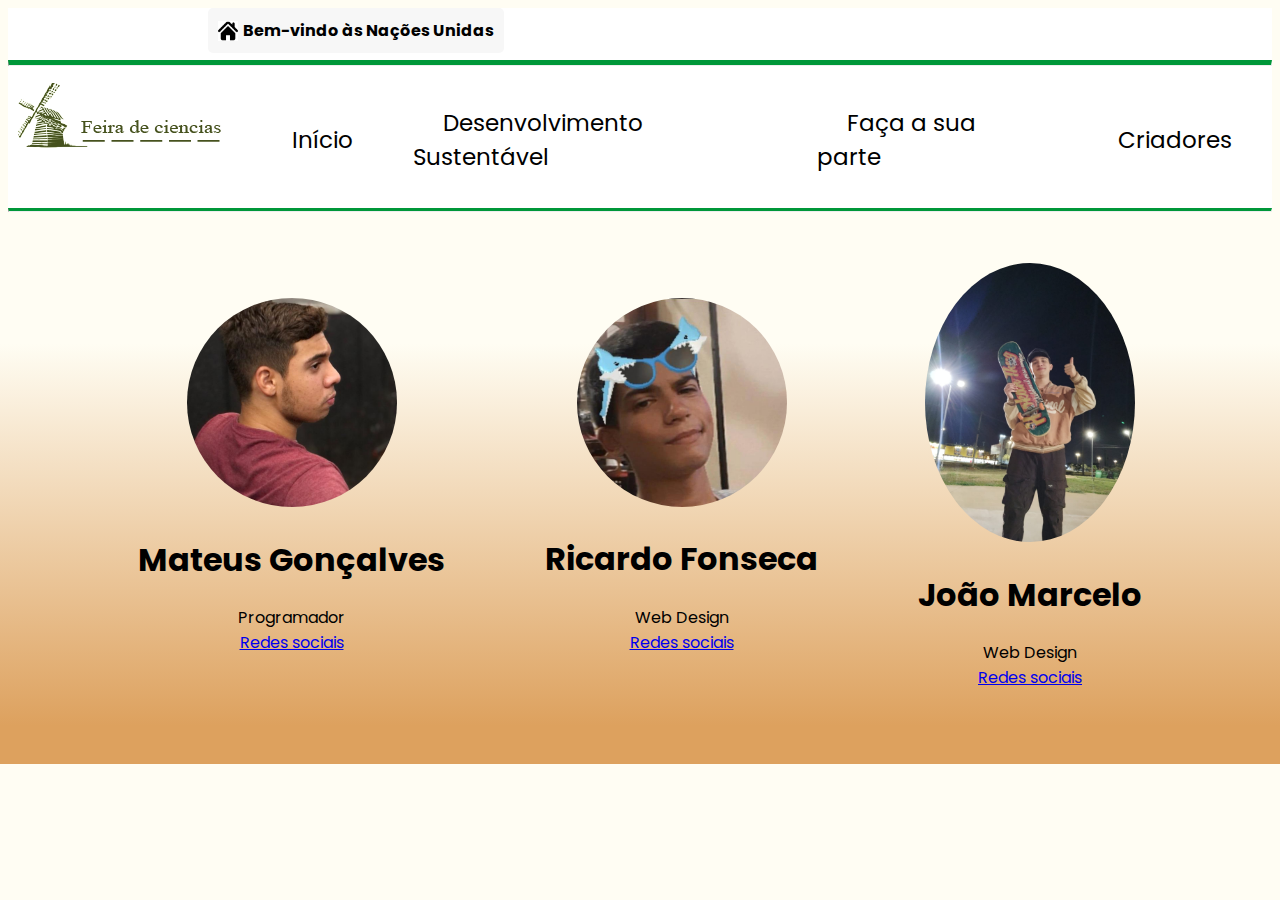
<file: assets/html/criadores.html>
<!DOCTYPE html>
<html lang="en">
<head>
    <meta charset="UTF-8">
    <meta name="viewport" content="width=device-width, initial-scale=1.0">
    <title>Criadores</title>

    <link rel="stylesheet" href="../css/banner.css">
    <link rel="stylesheet" href="../css/card.css">
    <link rel="stylesheet" href="../css/style.css">
    <link rel="stylesheet" href="../css/criadores.css">
    <link rel="shortcut icon" href="../img/logo folhas.png" type="image/x-icon">

</head>
<body>
    <div class="layout-pag">
        <div class="relative">
            <div class="menu">
                <div class="menu-button">
                    <a href="https://brasil.un.org/pt-br/sdgs" target="_blank" class="btn">
                        <img src="../img/icone_casa.jpg" alt="">
                        <span>Bem-vindo às Nações Unidas</span>
                    </a>
                    <hr class="linha">
                </div>
                <header>
                    <nav class="navbar">
                        <a href="../../index.html"><img class="logo" src="../img/logo site esc-01-01 (1).png" alt=""></a>
                        <ul class="nav-link">
                            <li><a href="../../index.html">Início</a></li>
                            <li><a href="https://brasil.un.org/pt-br/sdgs/11" target="_blank">Desenvolvimento Sustentável</a></li>
                            <li><a href="https://brasil.un.org/pt-br/take-action" target="_blank">Faça a sua parte</a></li>
                            <li><a href="assets/html/criadores.html">Criadores</a></li>
                        </ul>
                        
                        <div class="menu-mobile">
                            <button onclick="menuShow()"><img class="icon" src="../img/icons8-menu-100.png" alt=""></button>
                        </div>
                    </nav>

                    <div class="mobile">
                        <ul class="nav-link">
                            <li><a href="../../index.html">Início</a></li>
                            <li><a href="https://brasil.un.org/pt-br/sdgs/11" target="_blank">Desenvolvimento Sustentável</a></li>
                            <li><a href="https://brasil.un.org/pt-br/take-action" target="_blank">Faça a sua parte</a></li>
                            <li><a href="criadores.html"></a></li>
                        </ul>
                    </div>
                </header>
                <hr class="linha-nav">
            </div>
        </div>

        <div class="pessoas">

            <div class="conteudo">
                <img src="../img/criadores/eu.png" alt="">
                <h1>Mateus Gonçalves</h1>
                <p>Programador <br>
                    <a href="https://linktr.ee/tue_061" target="_blank">Redes sociais</a>
                </p>
            </div>

            <div class="conteudo">
                <img src="../img/criadores/Rick.jpg" alt="">
                <h1>Ricardo Fonseca</h1>
                <p>Web Design <br>
                    <a href="https://www.instagram.com/ricardo_99bk/" target="_blank">Redes sociais</a>
                </p>
            </div>

            <div class="conteudo">
                <img src="../img/criadores/Jão.jpg" alt="">
                <h1>João Marcelo</h1>
                <p>Web Design <br>
                    <a href="https://www.instagram.com/jorgemarcelobbb/" target="_blank">Redes sociais</a>
                </p>
            </div>

        </div>

    </div>

    <script src="../js/script.js"></script>
</body>
</html>
</file>
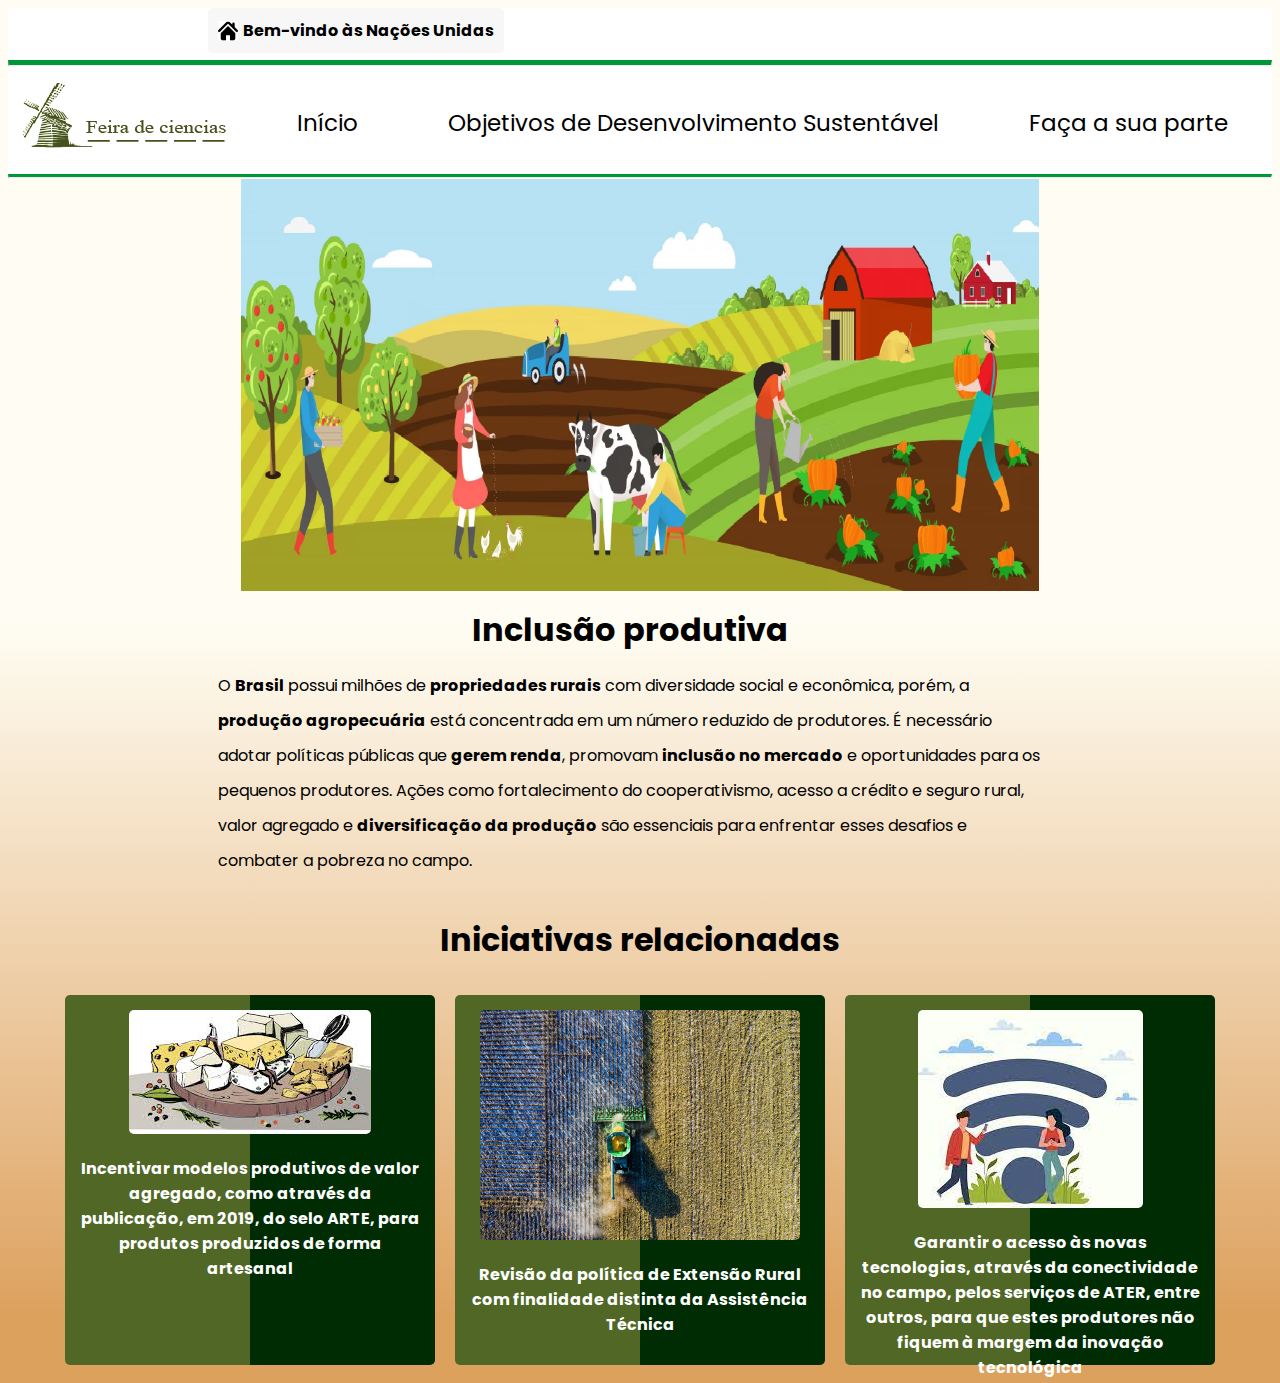
<file: assets/html/inclusao.html>
<!DOCTYPE html>
<html lang="pt-br">
<head>
    <meta charset="UTF-8">
    <meta name="viewport" content="width=device-width, initial-scale=1.0">
    <title>Inclusão produtiva</title>

    <link rel="stylesheet" href="../css/banner.css">
    <link rel="stylesheet" href="../css/card.css">
    <link rel="stylesheet" href="../css/style.css">

    <link rel="shortcut icon" href="../img/logo folhas.png" type="image/x-icon">


</head>
<body>
    <div class="layout-pag">
        <div class="relative">
            <div class="menu">
                <div class="menu-button">
                    <a href="https://brasil.un.org/pt-br/sdgs" target="_blank" class="btn">
                        <img src="../img/icone_casa.jpg" alt="">
                        <span>Bem-vindo às Nações Unidas</span>
                    </a>
                    <hr class="linha">
                </div>
                <header>
                    <nav class="navbar">
                        <a href="../../index.html"><img class="logo" src="../img/logo site esc-01-01 (1).png" alt=""></a>
                        <ul class="nav-link">
                            <li><a href="../../index.html">Início</a></li>
                            <li><a href="https://brasil.un.org/pt-br/sdgs/11" target="_blank">Objetivos de Desenvolvimento Sustentável</a></li>
                            <li><a href="https://brasil.un.org/pt-br/take-action" target="_blank">Faça a sua parte</a></li>
                        </ul>
                        
                        <div class="menu-mobile">
                            <button onclick="menuShow()"><img class="icon" src="../img/icons8-menu-100.png"></button>
                        </div>
                    </nav>

                    <div class="mobile">
                        <ul class="nav-link">
                            <li><a href="../../index.html">Início</a></li>
                            <li><a href="https://brasil.un.org/pt-br/sdgs/11" target="_blank">Objetivos de Desenvolvimento Sustentável</a></li>
                            <li><a href="https://brasil.un.org/pt-br/take-action" target="_blank">Faça a sua parte</a></li>
                        </ul>
                    </div>
                </header>
                <hr class="linha-nav">
            </div>
        </div>

        <div class="container">
            <div class="bannerONU">
                <img src="../img/card/banner regularização.png" alt="">
            </div>
        </div>
            
        <div class="introducao">
            <h1>Inclusão produtiva</h1>
            <p>O <strong>Brasil</strong> possui milhões de <strong>propriedades rurais</strong> com diversidade social e econômica, porém, a <strong>produção agropecuária</strong> está concentrada em um número reduzido de produtores. É necessário adotar políticas públicas que <strong>gerem renda</strong>, promovam <strong>inclusão no mercado</strong> e oportunidades para os pequenos produtores. Ações como fortalecimento do cooperativismo, acesso a crédito e seguro rural, valor agregado e <strong>diversificação da produção</strong> são essenciais para enfrentar esses desafios e combater a pobreza no campo.</p>
        </div>

            <div class="inicio-card">
                <h1>Iniciativas relacionadas</h1>
            </div>

            <div class="container-card">

                <div class="iniciativas-card">
                    <img src="../img/card/incentivar modelos.png" alt="">
                    <h4>Incentivar modelos produtivos de valor agregado, como através da 
                        publicação, em 2019, do selo ARTE, para produtos produzidos de forma 
                        artesanal</h4>
                </div>

                <div class="iniciativas-card">
                    <img src="../img/card/revisão da politica .....png" alt="">
                    <h4>Revisão da política de Extensão Rural com finalidade distinta da 
                        Assistência Técnica</h4>
                </div>

                <div class="iniciativas-card">
                    <img src="../img/card/ater-02.png" alt="">
                    <h4>Garantir o acesso às novas tecnologias, através da conectividade no 
                        campo, pelos serviços de ATER, entre outros, para que estes produtores 
                        não fiquem à margem da inovação tecnológica</h4>
                </div>
            </div>
    </div>

    <script src="../js/script.js"></script>

</body>
</html>
</file>
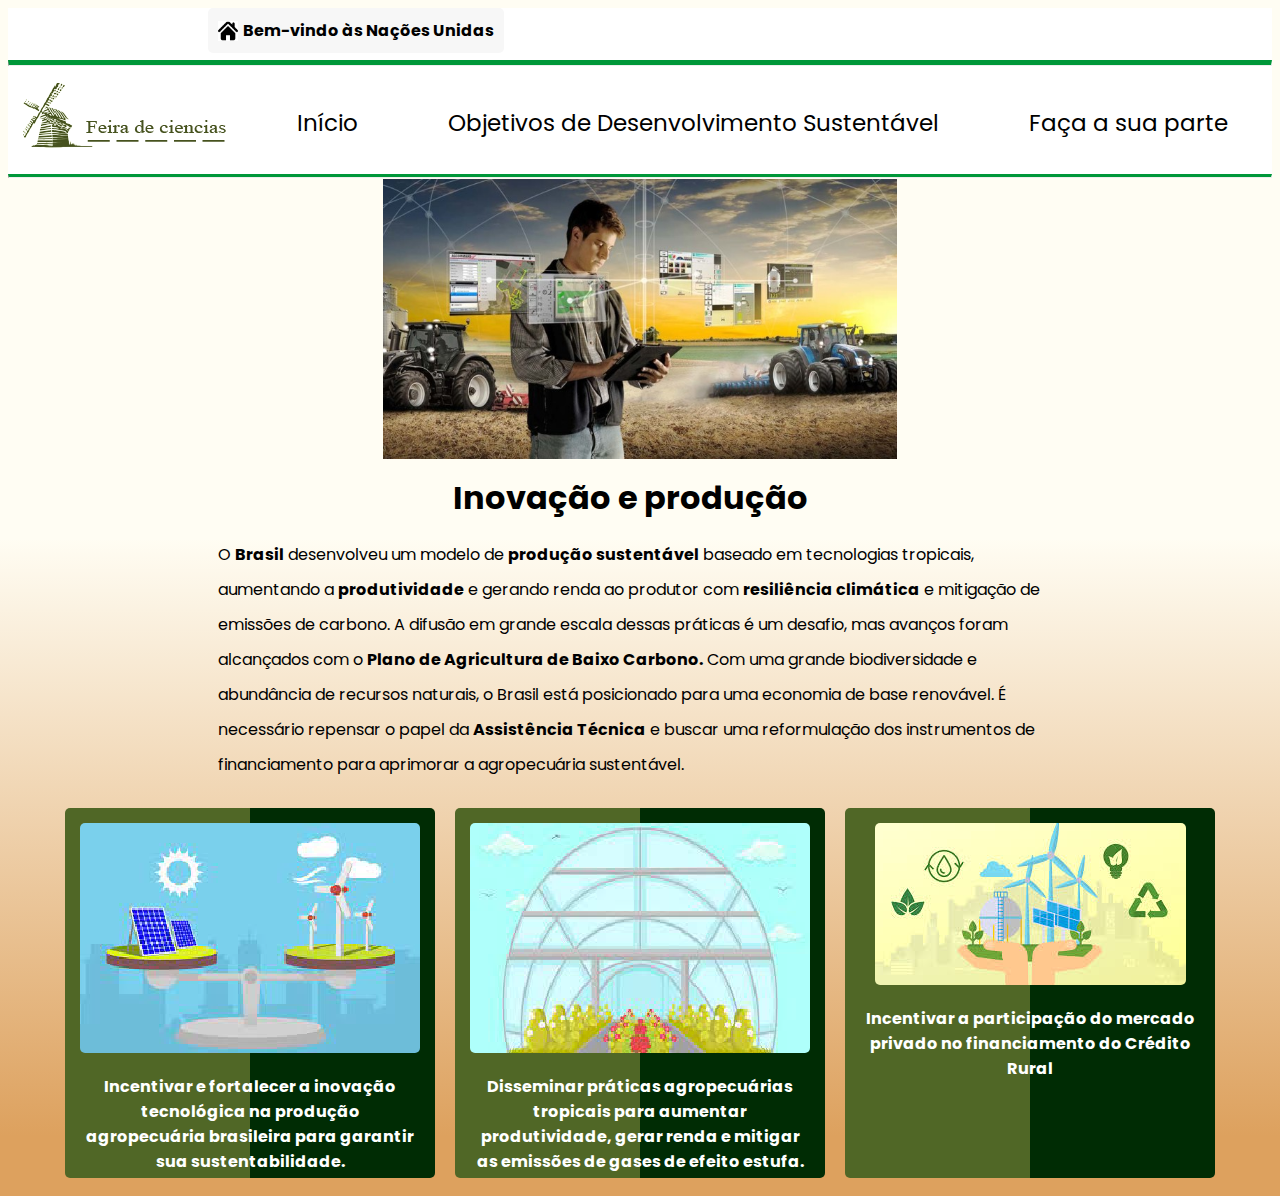
<file: assets/html/inovacao.html>
<!DOCTYPE html>
<html lang="pt-br">
<head>
    <meta charset="UTF-8">
    <meta name="viewport" content="width=device-width, initial-scale=1.0">
    <title>Inovação e produção</title>

    <link rel="stylesheet" href="../css/banner.css">
    <link rel="stylesheet" href="../css/card.css">
    <link rel="stylesheet" href="../css/style.css">

    <link rel="shortcut icon" href="../img/logo folhas.png" type="image/x-icon">

</head>
<body>
    <div class="layout-pag">
        <div class="relative">
            <div class="menu">
                <div class="menu-button">
                    <a href="https://brasil.un.org/pt-br/sdgs" target="_blank" class="btn">
                        <img src="../img/icone_casa.jpg" alt="">
                        <span>Bem-vindo às Nações Unidas</span>
                    </a>
                    <hr class="linha">
                </div>
                <header>
                    <nav class="navbar">
                        <a href="../../index.html"><img class="logo" src="../img/logo site esc-01-01 (1).png" alt=""></a>
                        <ul class="nav-link">
                            <li><a href="../../index.html">Início</a></li>
                            <li><a href="https://brasil.un.org/pt-br/sdgs/11" target="_blank">Objetivos de Desenvolvimento Sustentável</a></li>
                            <li><a href="https://brasil.un.org/pt-br/take-action" target="_blank">Faça a sua parte</a></li>
                        </ul>
                        
                        <div class="menu-mobile">
                            <button onclick="menuShow()"><img class="icon" src="../img/icons8-menu-100.png"></button>
                        </div>
                    </nav>

                    <div class="mobile">
                        <ul class="nav-link">
                            <li><a href="../../index.html">Início</a></li>
                            <li><a href="https://brasil.un.org/pt-br/sdgs/11" target="_blank">Objetivos de Desenvolvimento Sustentável</a></li>
                            <li><a href="https://brasil.un.org/pt-br/take-action" target="_blank">Faça a sua parte</a></li>
                        </ul>
                    </div>
                </header>
                <hr class="linha-nav">
            </div>
        </div>

        <div class="container">
            <div class="bannerONU">
                <img src="../img/card/bannerINOVA.jpeg" alt="">
            </div>
        </div>

        <div class="introducao">
            <h1>Inovação e produção</h1>
            <p>O <strong>Brasil</strong> desenvolveu um modelo de <strong>produção sustentável</strong> baseado em tecnologias tropicais, aumentando a <strong>produtividade</strong> e gerando renda ao produtor com <strong>resiliência climática</strong> e mitigação de emissões de carbono. A difusão em grande escala dessas práticas é um desafio, mas avanços foram alcançados com o <strong>Plano de Agricultura de Baixo Carbono.</strong> Com uma grande biodiversidade e abundância de recursos naturais, o Brasil está posicionado para uma economia de base renovável. É necessário repensar o papel da <strong>Assistência Técnica</strong> e buscar uma reformulação dos instrumentos de financiamento para aprimorar a agropecuária sustentável.</p>
        </div>
            
            <div class="container-card">

                <div class="iniciativas-card">
                    <img src="../img/card/incentivar e fortalecer.png" alt="">
                    <h4>Incentivar e fortalecer a inovação tecnológica na produção agropecuária brasileira para garantir sua sustentabilidade.</h4>
                </div>

                <div class="iniciativas-card">
                    <img src="../img/card/disseminar práticas ....png" alt="">
                    <h4>Disseminar práticas agropecuárias tropicais para aumentar produtividade, gerar renda e mitigar as emissões de gases de efeito estufa.</h4>
                </div>

                <div class="iniciativas-card">
                    <img src="../img/card/mercado privado.png" alt="">
                    <h4>Incentivar a participação do mercado privado no financiamento do 
                        Crédito Rural</h4>
                </div>
            </div>

    </div>

    <script src="../js/script.js"></script>

</body>
</html>
</file>
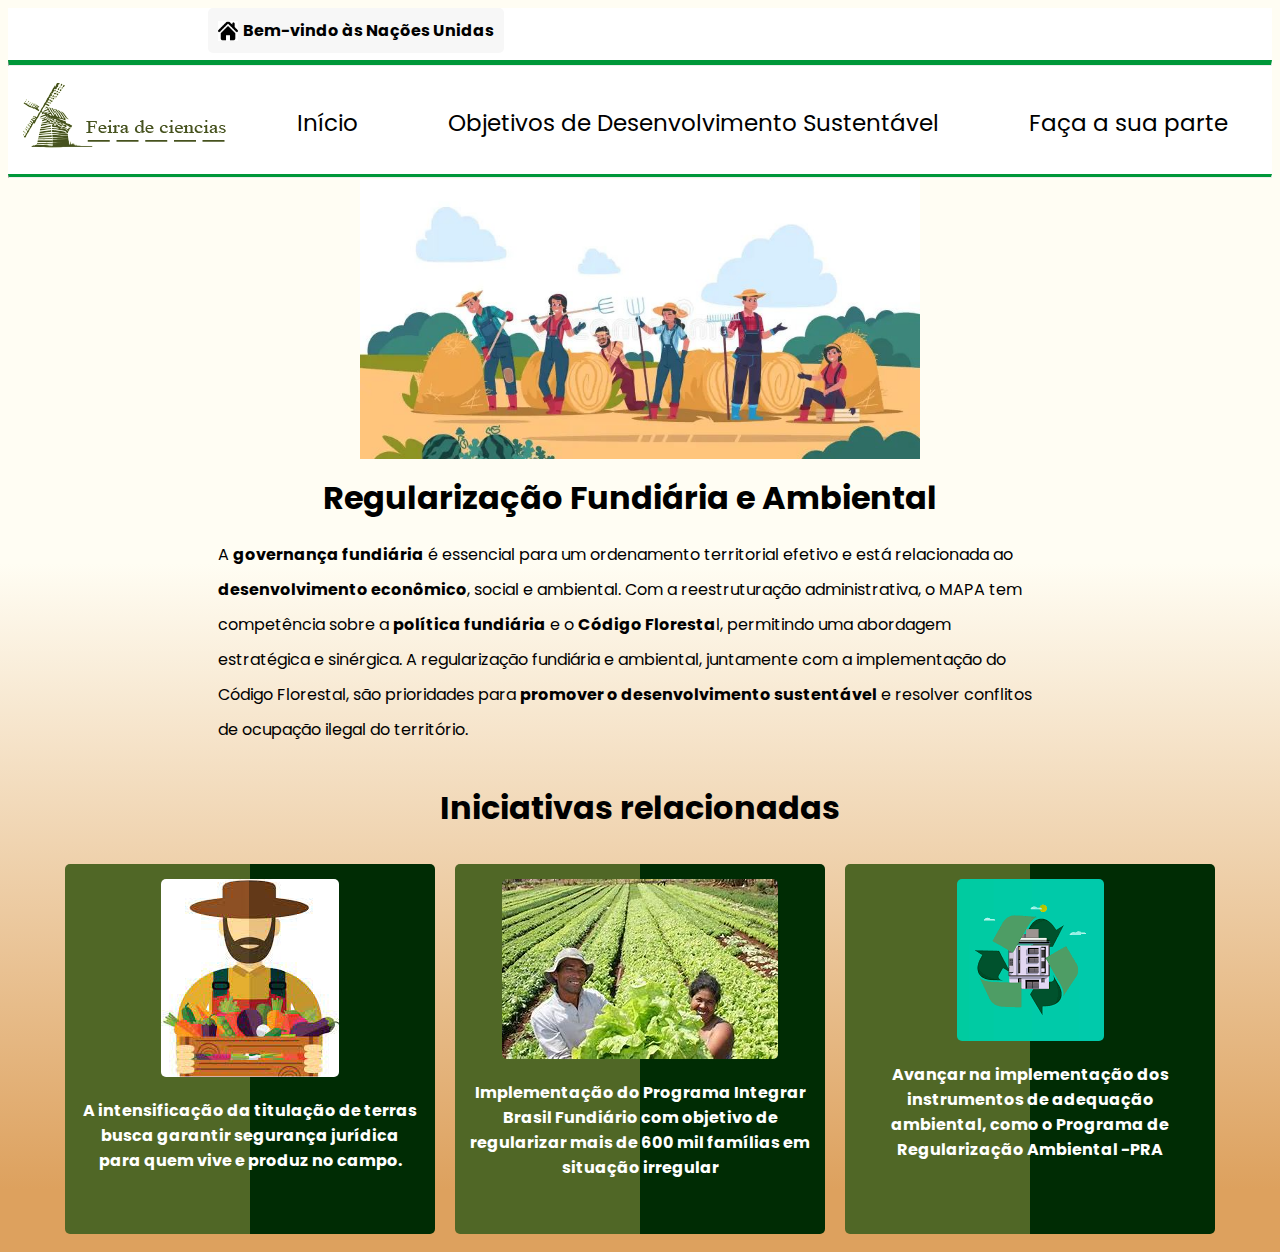
<file: assets/html/regularizacao.html>
<!DOCTYPE html>
<html lang="pt-br">
<head>
    <meta charset="UTF-8">
    <meta name="viewport" content="width=device-width, initial-scale=1.0">
    <title>Regularização</title>

    <link rel="stylesheet" href="../css/banner.css">
    <link rel="stylesheet" href="../css/card.css">
    <link rel="stylesheet" href="../css/style.css">

    <link rel="shortcut icon" href="../img/logo folhas.png" type="image/x-icon">


</head>
<body>
    <div class="layout-pag">
        <div class="relative">
            <div class="menu">
                <div class="menu-button">
                    <a href="https://brasil.un.org/pt-br/sdgs" target="_blank" class="btn">
                        <img src="../img/icone_casa.jpg" alt="">
                        <span>Bem-vindo às Nações Unidas</span>
                    </a>
                    <hr class="linha">
                </div>
                <header>
                    <nav class="navbar">
                        <a href="../../index.html"><img class="logo" src="../img/logo site esc-01-01 (1).png" alt=""></a>
                        <ul class="nav-link">
                            <li><a href="../../index.html">Início</a></li>
                            <li><a href="https://brasil.un.org/pt-br/sdgs/11" target="_blank">Objetivos de Desenvolvimento Sustentável</a></li>
                            <li><a href="https://brasil.un.org/pt-br/take-action" target="_blank">Faça a sua parte</a></li>
                        </ul>
                        
                        <div class="menu-mobile">
                            <button onclick="menuShow()"><img class="icon" src="../img/icons8-menu-100.png"></button>
                        </div>
                    </nav>

                    <div class="mobile">
                        <ul class="nav-link">
                            <li><a href="../../index.html">Início</a></li>
                            <li><a href="https://brasil.un.org/pt-br/sdgs/11" target="_blank">Objetivos de Desenvolvimento Sustentável</a></li>
                            <li><a href="https://brasil.un.org/pt-br/take-action" target="_blank">Faça a sua parte</a></li>
                        </ul>
                    </div>
                </header>
                <hr class="linha-nav">
            </div>
        </div>
        <div class="container">
            <div class="bannerONU">
                <img src="../img/card/regularizacaoBanner.jpeg.jpg" alt="">
            </div>
        </div>  
            <div class="introducao">
                <h1>Regularização Fundiária e Ambiental</h1>
                <p>A <strong>governança fundiária</strong> é essencial para um ordenamento territorial efetivo e está relacionada ao <strong>desenvolvimento econômico</strong>, social e ambiental. Com a reestruturação administrativa, o MAPA tem competência sobre a <strong>política fundiária</strong> e o <strong>Código Floresta</strong>l, permitindo uma abordagem estratégica e sinérgica. A regularização fundiária e ambiental, juntamente com a implementação do Código Florestal, são prioridades para <strong>promover o desenvolvimento sustentável</strong> e resolver conflitos de ocupação ilegal do território.</p>
            </div>

                <div class="inicio-card">
                    <h1>Iniciativas relacionadas</h1>
                </div>

                <div class="container-card">

                    <div class="iniciativas-card">
                        <img src="../img/card/intensificação da titulação.png" alt="">
                        <h4>A intensificação da titulação de terras busca garantir segurança jurídica para quem vive e produz no campo.</h4>
                    </div>

                    <div class="iniciativas-card">
                        <img src="../img/card/implementacao.png" alt="">
                        <h4>Implementação do Programa Integrar Brasil Fundiário com objetivo de regularizar mais de 600 mil famílias em situação irregular</h4>
                    </div>

                    <div class="iniciativas-card">
                        <img src="../img/card/avançar na implementação dos intrumetos ......png" alt="">
                        <h4>Avançar na implementação dos instrumentos de adequação ambiental, como o Programa de Regularização Ambiental -PRA</h4>
                    </div>
                </div>
    </div>

    <script src="../js/script.js"></script>

</body>
</html>
</file>
<file: assets/css/banner.css>
.container {
  display: flex;
  justify-content: center;
  align-items: center;
}

.bannerONU img {
    width: 70%;
    max-width: 100vw;
    height: auto;
    display: block;
    margin: 0 auto;
  }
  
  @media only screen and (max-width: 767px) {
    .bannerONU img {
      width: 100%;
      max-width: 100%;
      height: auto;
      display: block;
      margin: 0 auto;
    }
  }
</file>
<file: assets/css/card.css>
.container-card {
    display: flex;
    justify-content: center;
    align-items: center;
    text-align: center;
}

.iniciativas-card a {
    text-decoration: none;
    color: #000;
}

.inicio-card {
    display: flex;
    justify-content: center;
    align-items: center;
}

.card-img img {
    max-width: 100%;
    border-radius: .3125rem;
}

.card-text h2, h4 {
    display: flex;
    justify-content: center;
    align-items: center;
    color: #fff;
}

.iniciativas-card {
    margin: .625rem;
    width: 21.25rem;
    height: 340px;
    padding: .9375rem;
    background-image: url(../img/card/cardMASTER.png);
    background-position: center;
    display: block;
    justify-content: center;
    align-items: center;
    text-align: center;
    border-radius: .3125rem;
    
    transition: transform 0.1s ease-in-out;
}

.iniciativas-card img {
    border-radius: .3125rem;
    display: block;
    margin: 0 auto;
}

.iniciativas-card:hover {
    transform: scale(1.1);
}

@media only screen and (max-width: 767px) {
    .container-card {
        display: flex;
        flex-direction: column;
    }

    .iniciativas-card {
        display: block;
        width: 13.4375rem;
        margin-bottom: .9375rem;
    }

    .iniciativas-card img {
        width: 12.5rem;
        display: block;
        margin: 0 auto;
    }

    .iniciativas-card h4 {
        font-size: .875rem;
    }
}
</file>
<file: assets/css/style.css>
@import url('https://fonts.googleapis.com/css2?family=Poppins:ital,wght@0,400;0,700;1,200&display=swap');

* {
  font-family: 'Poppins', sans-serif;
}

body {
  background-color: #fffdf3;
  background: linear-gradient(180deg, #fffdf3 45%, #dda15e 95%); 
}

.introducao {
  margin-top: .3125rem;
  margin-right: 14.375rem;
  margin-bottom: .9375rem;
  margin-left: 13.125rem;
  line-height: 2.1875rem;
}

.introducao h1 {
  text-align: center;
}

.relative {
  background-color: #fff;
}

.cite ol li {
  line-height: 2rem;
}

.btn {
  margin-left: 200px;
  display: inline-flex;
  align-items: center;
  padding: 10px;
  background-color: #F7F7F7;
  border: none;
  border-radius: 5px;
  text-decoration: none;
  color: #000;
}

.btn img {
  max-width: 100%;
  height: 20px;
  margin-right: 5px;
}

.btn span {
  font-size: 16px;
  font-weight: bold;
}

.linha {
  border-top: .3125rem solid #009739;
  margin: .4375rem 0;
}

.linha-nav {
  border-top: .1875rem solid #009739;
  margin: 1px 0;
}

.navbar {
  display: flex;
  padding: 10px;
  font-size: 23px;
  justify-content: center;
}

.nav-link {
  display: flex;
  align-items: center;
  list-style-type: none;
  gap: 30px;
}

.nav-link a {
  text-decoration: none;
  color: #000;
  border-bottom: 2px solid transparent;
  padding: 30px;
}

.nav-link a:hover {
  border-bottom: 5px solid #009739;
}

.menu-mobile {
  display: none;
}

.menu-mobile img {
  width: 1.875rem;
}

.mobile {
  display: none;
}

@media only screen and (max-width: 767px) {

  body {
    background-color: #fffdf3;
    background: linear-gradient(180deg, #fffdf3 38%, #dda15e 95%);
  }

  .navbar {
    padding: 1.5rem 4rem;
  }

  .logo {
    margin-right: auto;
    width: 9.375rem;
  }

  .nav-link {
    display: none;
  }

  .menu-mobile {
    display: block;
    background-color: transparent;
    border: none;
    cursor: pointer;
  }

  .menu-mobile bottom {
    outline: none;
  }

  .mobile ul {
    display: flex;
    flex-direction: column;
    text-align: center;
    padding-bottom: 1rem;
  }

  .menu-mobile .nav-link {
    display: block;
    padding-top: 1.2rem;
  }

  .btn {
    margin-left: auto;
  }

  .introducao {
    margin: 0.3125rem;
    line-height: 1.5rem;
    font-size: .75rem;
  }

  .introducao h1 {
    text-align: left;
    font-size: 1.4375rem;
  }

  .open {
    display: block;
  }
}
</file>
<file: assets/css/criadores.css>
.pessoas {
    display: flex;
    justify-content: center;
    text-align: center;
    align-items: center;
  }

.conteudo {
    padding: 3.125rem;
}

.redes {
    float: left;
    margin-right: 10px;
}

.conteudo p a {
    margin: 0;
}

.conteudo img {
    width: 13.125rem;
    max-width: 100vw;
    border-radius: 50%;
}

@media only screen and (max-width: 767px) {
    .pessoas {
        display: flex;
        flex-direction: column;
    }
}
</file>
